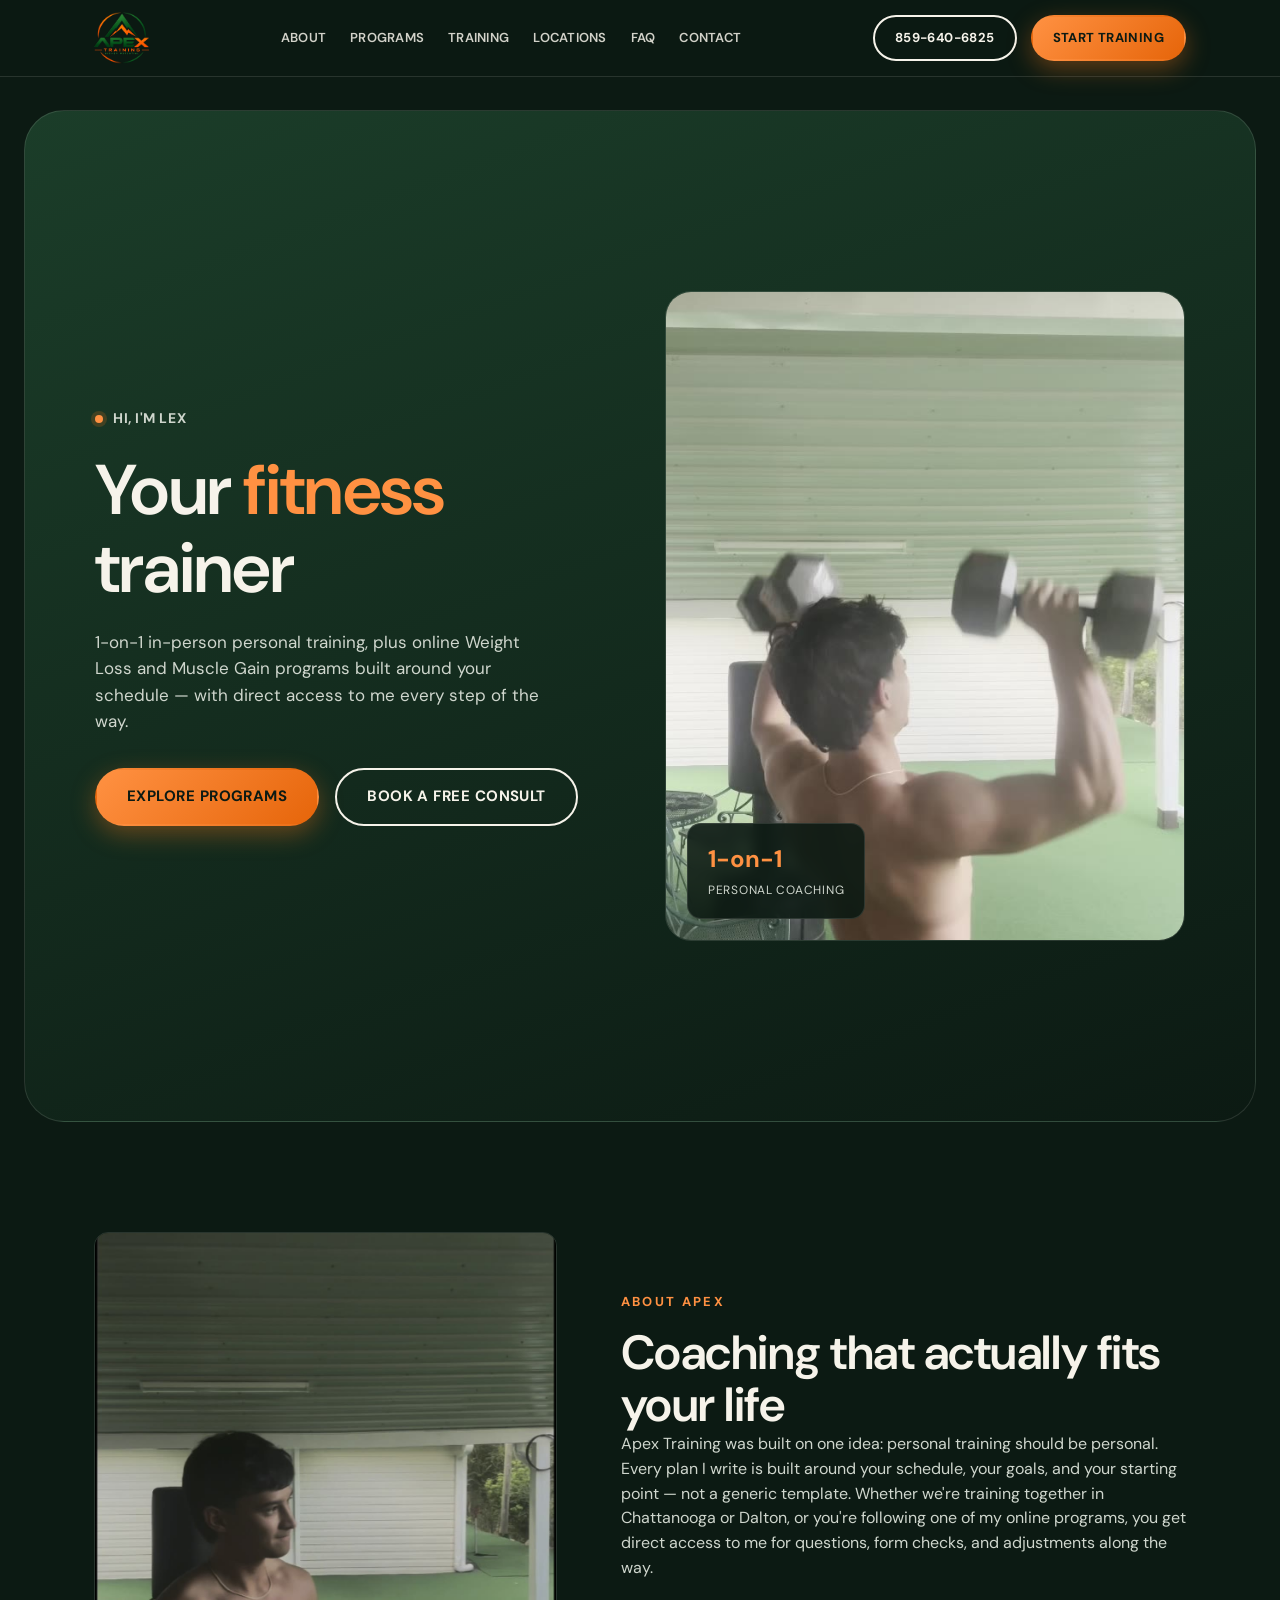
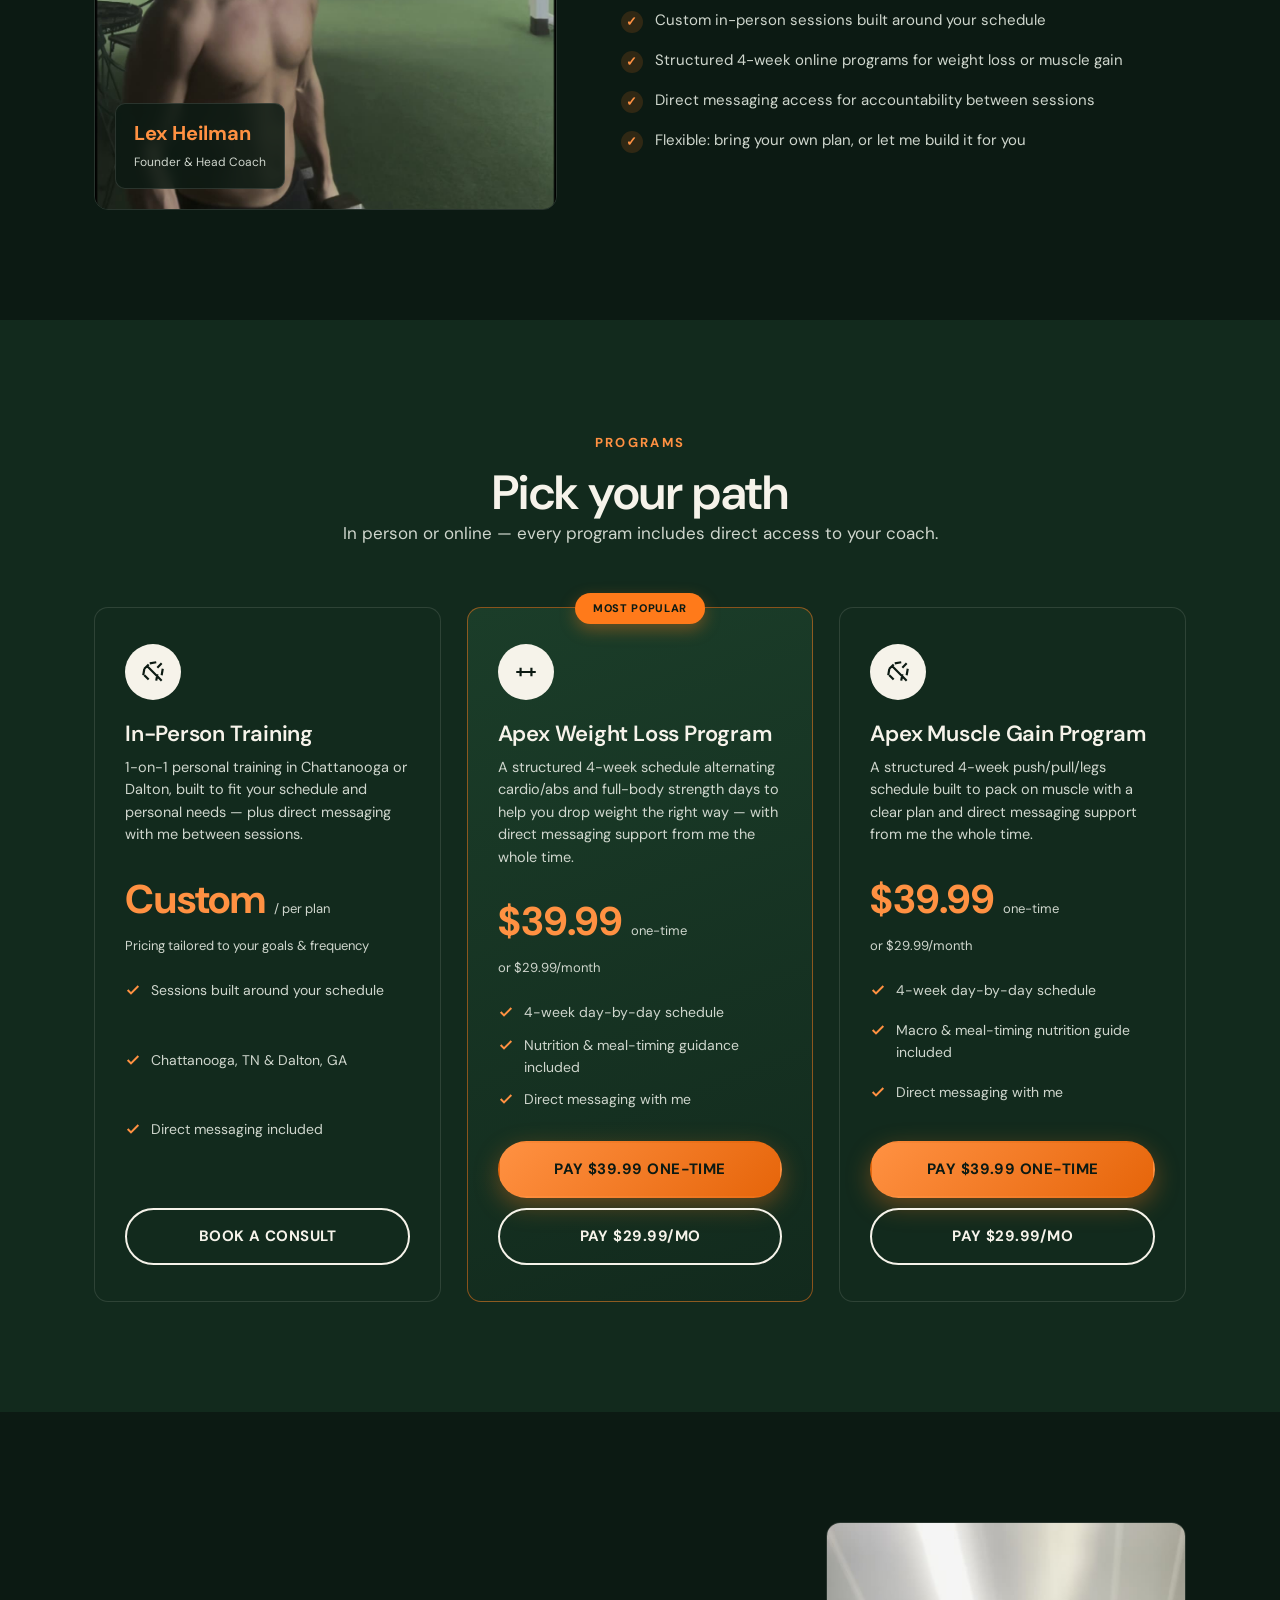
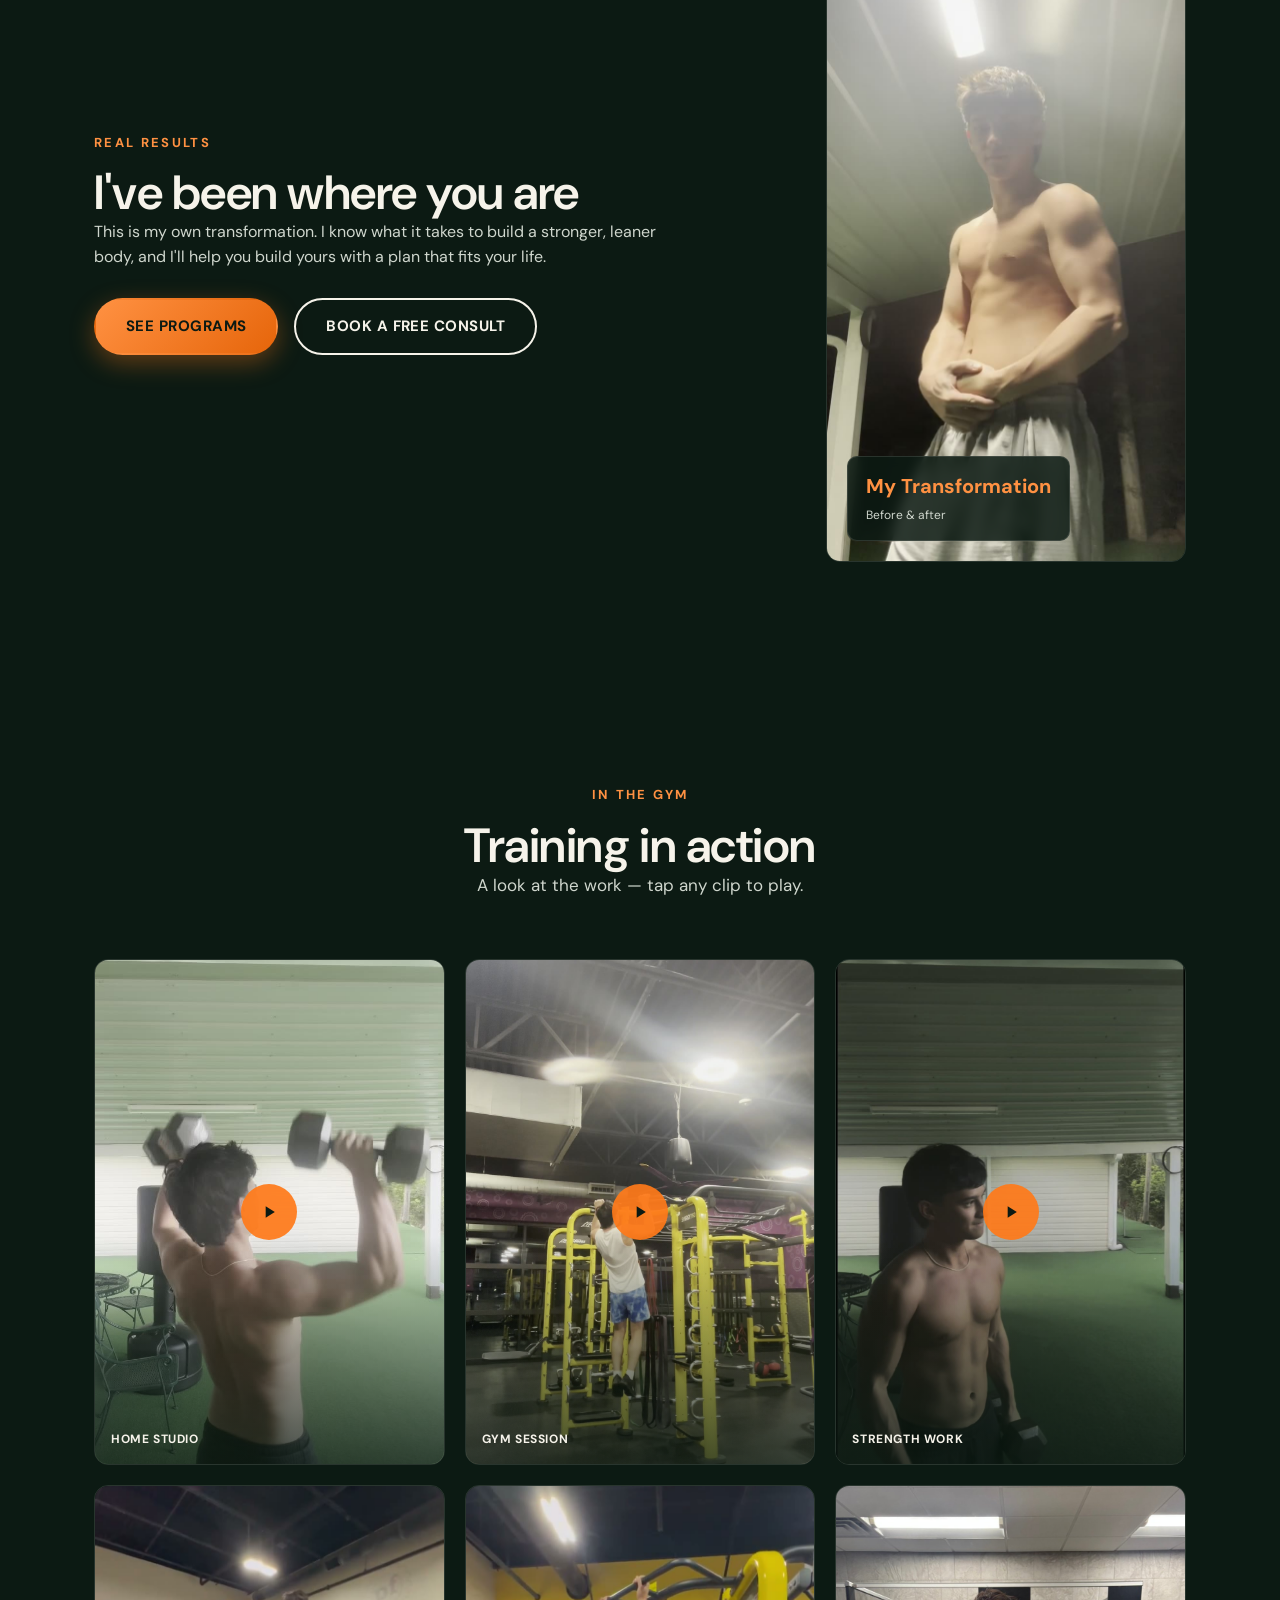
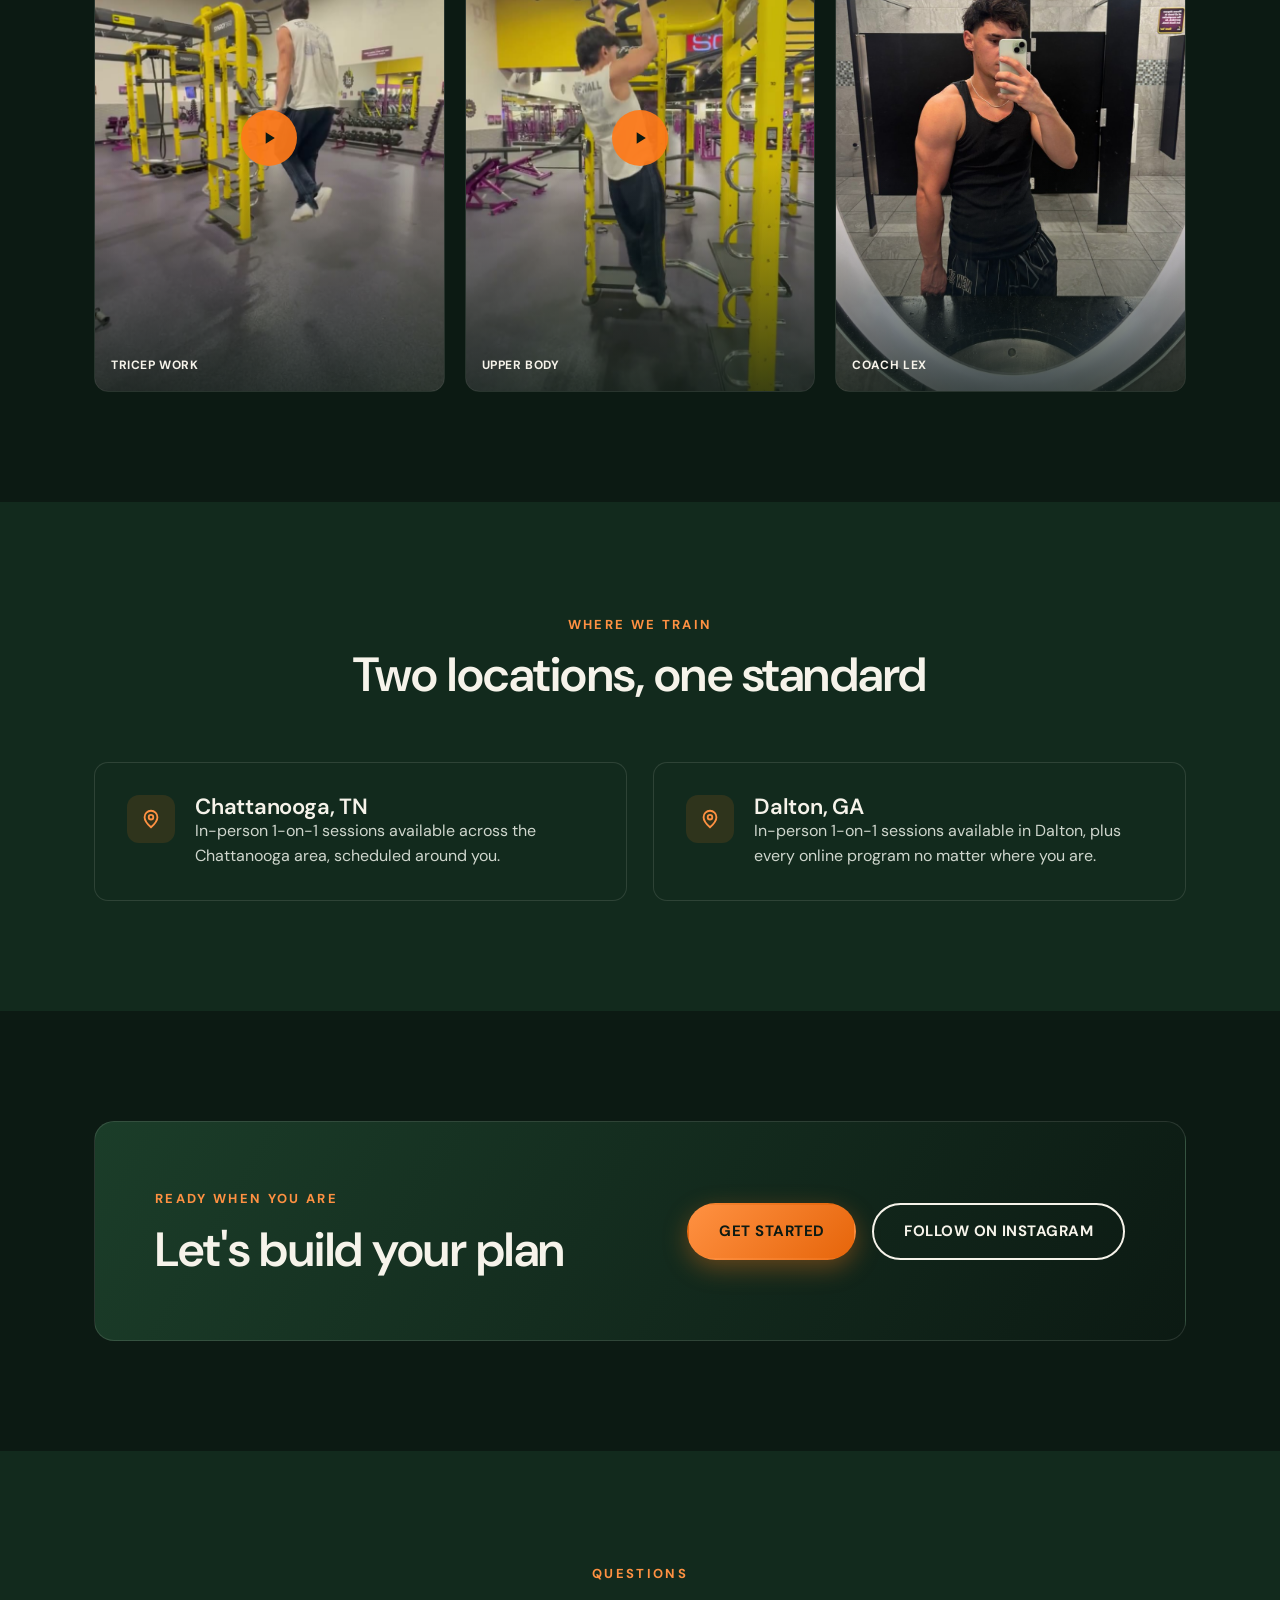
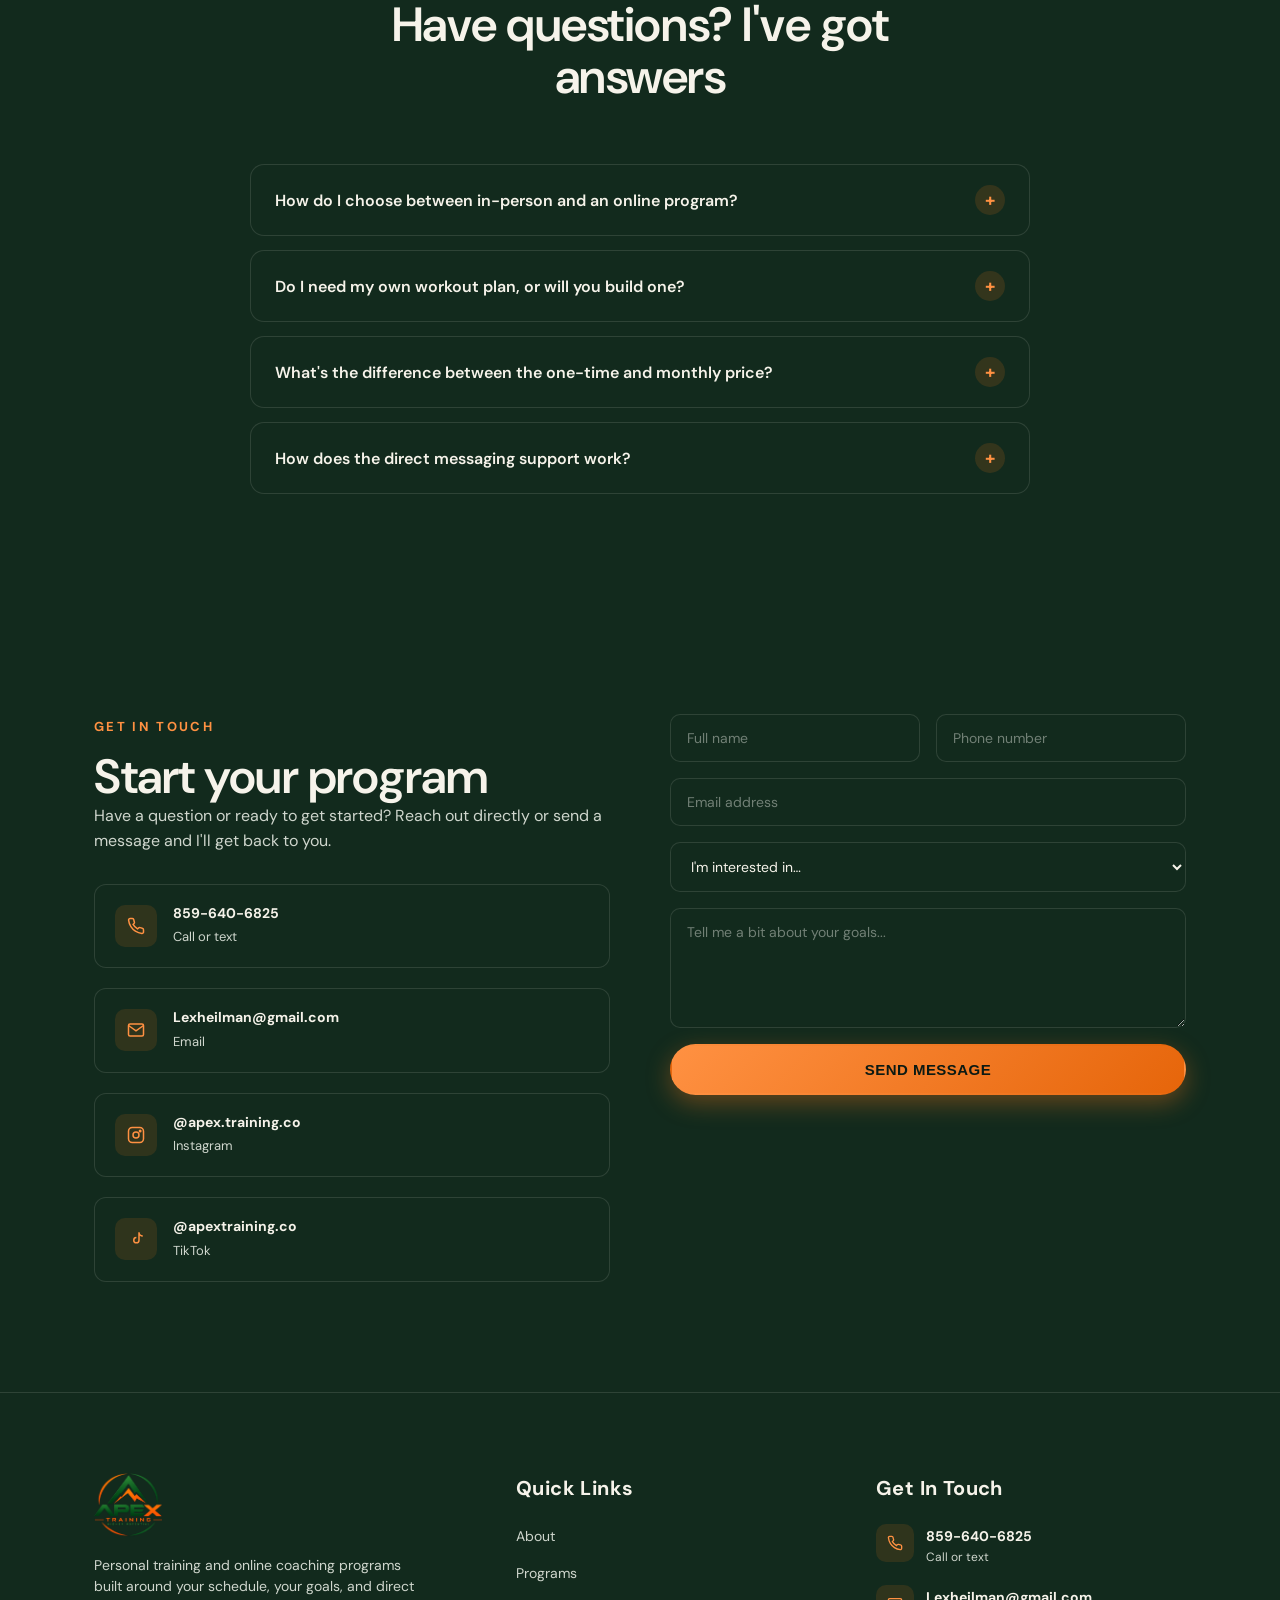
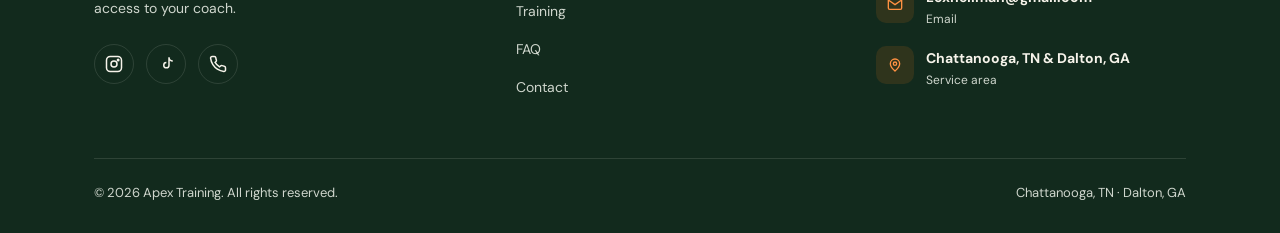
<file: index.html>
<!doctype html>
<html lang="en">
<head>
<meta charset="UTF-8" />
<meta name="viewport" content="width=device-width, initial-scale=1.0" />
<title>Apex Training | Personal Training in Chattanooga, TN &amp; Dalton, GA</title>
<meta name="description" content="1-on-1 in-person personal training plus online Weight Loss and Muscle Gain programs. Serving Chattanooga, TN and Dalton, GA. Real coaching, real structure, real results." />
<link rel="icon" href="favicon.ico" sizes="any" />
<link rel="icon" type="image/png" sizes="32x32" href="favicon-32.png" />
<link rel="icon" type="image/png" sizes="192x192" href="favicon-192.png" />
<link rel="apple-touch-icon" href="apple-touch-icon.png" />
<link rel="preconnect" href="https://fonts.googleapis.com">
<link rel="preconnect" href="https://fonts.gstatic.com" crossorigin>
<link href="https://fonts.googleapis.com/css2?family=DM+Sans:wght@400;500;600;700&display=swap" rel="stylesheet">
<link rel="stylesheet" href="https://api.fontshare.com/v2/css?f[]=general-sans@500,600,700&display=swap">
<link rel="stylesheet" href="css/styles.css" />
</head>
<body>

<header>
  <div class="container nav">
    <a href="#home" class="logo">
      <img src="assets/img/logo.png" alt="Apex Training" class="logo-img" />
    </a>
    <nav class="nav-links">
      <a href="#about">About</a>
      <a href="#services">Programs</a>
      <a href="#gallery">Training</a>
      <a href="#locations">Locations</a>
      <a href="#faq">FAQ</a>
      <a href="#contact">Contact</a>
    </nav>
    <div class="nav-cta">
      <a href="tel:8596406825" class="btn btn-outline">859-640-6825</a>
      <a href="#contact" class="btn btn-primary">Start Training</a>
    </div>
    <button class="burger" id="burger" aria-label="Menu">
      <span></span><span></span><span></span>
    </button>
  </div>
  <div class="mobile-nav" id="mobileNav">
    <a href="#about">About</a>
    <a href="#services">Programs</a>
    <a href="#gallery">Training</a>
    <a href="#locations">Locations</a>
    <a href="#faq">FAQ</a>
    <a href="#contact">Contact</a>
    <a href="tel:8596406825" class="btn btn-outline btn-block">Call 859-640-6825</a>
  </div>
</header>

<div class="hero-frame" id="home">
  <section class="hero">
    <div class="hero-grid">
      <div class="hero-copy reveal">
        <div class="hero-greet">
          <span class="hero-greet-dot"></span>
          Hi, I'm Lex
        </div>
        <h1>Your <span>fitness</span><br/>trainer</h1>
        <p class="lead">1-on-1 in-person personal training, plus online Weight Loss and Muscle Gain programs built around your schedule &mdash; with direct access to me every step of the way.</p>
        <div class="hero-actions">
          <a href="#services" class="btn btn-primary">Explore Programs</a>
          <a href="#contact" class="btn btn-outline">Book a Free Consult</a>
        </div>
      </div>
      <div class="hero-media-wrap reveal">
        <div class="hero-media">
          <video autoplay muted loop playsinline poster="assets/img/hero-poster.jpg">
            <source src="assets/video/clip1.mp4" type="video/mp4" />
          </video>
        </div>
        <div class="hero-badge">
          <strong>1-on-1</strong>
          <span>Personal Coaching</span>
        </div>
      </div>
    </div>
  </section>
</div>

<section id="about">
  <div class="container about-grid">
    <div class="about-media reveal">
      <video muted loop playsinline autoplay poster="assets/img/patio-poster.jpg">
        <source src="assets/video/clip3.mp4" type="video/mp4" />
      </video>
      <div class="about-badge">
        <strong>Lex Heilman</strong>
        <span>Founder &amp; Head Coach</span>
      </div>
    </div>
    <div class="reveal">
      <span class="eyebrow">About Apex</span>
      <h2>Coaching that actually fits your life</h2>
      <p>Apex Training was built on one idea: personal training should be personal. Every plan I write is built around your schedule, your goals, and your starting point &mdash; not a generic template. Whether we're training together in Chattanooga or Dalton, or you're following one of my online programs, you get direct access to me for questions, form checks, and adjustments along the way.</p>
      <ul class="about-list">
        <li><span class="dot">&#10003;</span> Custom in-person sessions built around your schedule</li>
        <li><span class="dot">&#10003;</span> Structured 4-week online programs for weight loss or muscle gain</li>
        <li><span class="dot">&#10003;</span> Direct messaging access for accountability between sessions</li>
        <li><span class="dot">&#10003;</span> Flexible: bring your own plan, or let me build it for you</li>
      </ul>
    </div>
  </div>
</section>

<section id="services" class="alt-bg">
  <div class="container">
    <div class="section-head center reveal">
      <span class="eyebrow">Programs</span>
      <h2>Pick your path</h2>
      <p>In person or online &mdash; every program includes direct access to your coach.</p>
    </div>
    <div class="service-grid">

      <div class="card reveal">
        <div class="card-icon">
          <svg width="26" height="26" viewBox="0 0 24 24" fill="none" stroke="currentColor" stroke-width="2"><path d="M6.5 6.5l11 11M4 9l4-4M20 4l-4 4M4 15l4 4M20 20l-4-4M9 4l6-1M4 9l-1 6M15 20l1-6M20 15l1-6"/></svg>
        </div>
        <h3>In-Person Training</h3>
        <p class="desc">1-on-1 personal training in Chattanooga or Dalton, built to fit your schedule and personal needs &mdash; plus direct messaging with me between sessions.</p>
        <div class="price-row"><span class="amount">Custom</span><span class="period">/ per plan</span></div>
        <div class="price-alt">Pricing tailored to your goals &amp; frequency</div>
        <ul class="card-features">
          <li><svg width="16" height="16" viewBox="0 0 24 24" fill="none" stroke="currentColor" stroke-width="3"><path d="M20 6L9 17l-5-5"/></svg> Sessions built around your schedule</li>
          <li><svg width="16" height="16" viewBox="0 0 24 24" fill="none" stroke="currentColor" stroke-width="3"><path d="M20 6L9 17l-5-5"/></svg> Chattanooga, TN &amp; Dalton, GA</li>
          <li><svg width="16" height="16" viewBox="0 0 24 24" fill="none" stroke="currentColor" stroke-width="3"><path d="M20 6L9 17l-5-5"/></svg> Direct messaging included</li>
        </ul>
        <a href="#contact" class="btn btn-outline btn-block">Book a Consult</a>
      </div>

      <div class="card featured reveal">
        <div class="card-icon">
          <svg width="26" height="26" viewBox="0 0 24 24" fill="none" stroke="currentColor" stroke-width="2"><path d="M3 12h4M17 12h4M7 8v8M17 8v8M7 12h10"/></svg>
        </div>
        <h3>Apex Weight Loss Program</h3>
        <p class="desc">A structured 4-week schedule alternating cardio/abs and full-body strength days to help you drop weight the right way &mdash; with direct messaging support from me the whole time.</p>
        <div class="price-row"><span class="amount">$39.99</span><span class="period">one-time</span></div>
        <div class="price-alt">or $29.99/month</div>
        <ul class="card-features">
          <li><svg width="16" height="16" viewBox="0 0 24 24" fill="none" stroke="currentColor" stroke-width="3"><path d="M20 6L9 17l-5-5"/></svg> 4-week day-by-day schedule</li>
          <li><svg width="16" height="16" viewBox="0 0 24 24" fill="none" stroke="currentColor" stroke-width="3"><path d="M20 6L9 17l-5-5"/></svg> Nutrition &amp; meal-timing guidance included</li>
          <li><svg width="16" height="16" viewBox="0 0 24 24" fill="none" stroke="currentColor" stroke-width="3"><path d="M20 6L9 17l-5-5"/></svg> Direct messaging with me</li>
        </ul>
        <div class="buy-row">
          <a href="https://buy.stripe.com/bJecMY9126sY8Un03W4F200" class="btn btn-primary btn-block" target="_blank" rel="noopener">Pay $39.99 One-Time</a>
          <a href="https://buy.stripe.com/9B600ca566sY6Mf6sk4F201" class="btn btn-outline btn-block" target="_blank" rel="noopener">Pay $29.99/mo</a>
        </div>
      </div>

      <div class="card reveal">
        <div class="card-icon">
          <svg width="26" height="26" viewBox="0 0 24 24" fill="none" stroke="currentColor" stroke-width="2"><path d="M6.5 6.5l11 11M4 9l4-4M20 4l-4 4M4 15l4 4M20 20l-4-4M9 4l6-1M4 9l-1 6M15 20l1-6M20 15l1-6"/></svg>
        </div>
        <h3>Apex Muscle Gain Program</h3>
        <p class="desc">A structured 4-week push/pull/legs schedule built to pack on muscle with a clear plan and direct messaging support from me the whole time.</p>
        <div class="price-row"><span class="amount">$39.99</span><span class="period">one-time</span></div>
        <div class="price-alt">or $29.99/month</div>
        <ul class="card-features">
          <li><svg width="16" height="16" viewBox="0 0 24 24" fill="none" stroke="currentColor" stroke-width="3"><path d="M20 6L9 17l-5-5"/></svg> 4-week day-by-day schedule</li>
          <li><svg width="16" height="16" viewBox="0 0 24 24" fill="none" stroke="currentColor" stroke-width="3"><path d="M20 6L9 17l-5-5"/></svg> Macro &amp; meal-timing nutrition guide included</li>
          <li><svg width="16" height="16" viewBox="0 0 24 24" fill="none" stroke="currentColor" stroke-width="3"><path d="M20 6L9 17l-5-5"/></svg> Direct messaging with me</li>
        </ul>
        <div class="buy-row">
          <a href="https://buy.stripe.com/14A5kw6SUdVq2vZ5og4F202" class="btn btn-primary btn-block" target="_blank" rel="noopener">Pay $39.99 One-Time</a>
          <a href="https://buy.stripe.com/4gMeV6a569FagmPbME4F203" class="btn btn-outline btn-block" target="_blank" rel="noopener">Pay $29.99/mo</a>
        </div>
      </div>

    </div>
  </div>
</section>

<section id="results">
  <div class="container results-grid">
    <div class="reveal">
      <span class="eyebrow">Real Results</span>
      <h2>I've been where you are</h2>
      <p>This is my own transformation. I know what it takes to build a stronger, leaner body, and I'll help you build yours with a plan that fits your life.</p>
      <div class="hero-actions" style="margin-top:28px;">
        <a href="#services" class="btn btn-primary">See Programs</a>
        <a href="#contact" class="btn btn-outline">Book a Free Consult</a>
      </div>
    </div>
    <div class="results-media reveal">
      <video muted loop playsinline autoplay poster="assets/img/transformation-poster.jpg">
        <source src="assets/video/transformation.mp4" type="video/mp4" />
      </video>
      <div class="about-badge">
        <strong>My Transformation</strong>
        <span>Before &amp; after</span>
      </div>
    </div>
  </div>
</section>

<section id="gallery">
  <div class="container">
    <div class="section-head center reveal">
      <span class="eyebrow">In The Gym</span>
      <h2>Training in action</h2>
      <p>A look at the work &mdash; tap any clip to play.</p>
    </div>
    <div class="gallery-grid">
      <div class="gallery-item reveal" data-video>
        <video muted loop playsinline poster="assets/img/hero-poster.jpg">
          <source src="assets/video/clip1.mp4" type="video/mp4" />
        </video>
        <span class="gallery-play">
          <svg width="20" height="20" viewBox="0 0 24 24" fill="currentColor"><path d="M8 5v14l11-7z"/></svg>
        </span>
        <span class="gallery-tag">Home Studio</span>
      </div>
      <div class="gallery-item reveal" data-video>
        <video muted loop playsinline poster="assets/img/gym-poster.jpg">
          <source src="assets/video/clip2.mp4" type="video/mp4" />
        </video>
        <span class="gallery-play">
          <svg width="20" height="20" viewBox="0 0 24 24" fill="currentColor"><path d="M8 5v14l11-7z"/></svg>
        </span>
        <span class="gallery-tag">Gym Session</span>
      </div>
      <div class="gallery-item reveal" data-video>
        <video muted loop playsinline poster="assets/img/patio-poster.jpg">
          <source src="assets/video/clip3.mp4" type="video/mp4" />
        </video>
        <span class="gallery-play">
          <svg width="20" height="20" viewBox="0 0 24 24" fill="currentColor"><path d="M8 5v14l11-7z"/></svg>
        </span>
        <span class="gallery-tag">Strength Work</span>
      </div>
      <div class="gallery-item reveal" data-video>
        <video muted loop playsinline poster="assets/img/pullup1-poster.jpg">
          <source src="assets/video/clip4.mp4" type="video/mp4" />
        </video>
        <span class="gallery-play">
          <svg width="20" height="20" viewBox="0 0 24 24" fill="currentColor"><path d="M8 5v14l11-7z"/></svg>
        </span>
        <span class="gallery-tag">Tricep Work</span>
      </div>
      <div class="gallery-item reveal" data-video>
        <video muted loop playsinline poster="assets/img/pullup2-poster.jpg">
          <source src="assets/video/clip5.mp4" type="video/mp4" />
        </video>
        <span class="gallery-play">
          <svg width="20" height="20" viewBox="0 0 24 24" fill="currentColor"><path d="M8 5v14l11-7z"/></svg>
        </span>
        <span class="gallery-tag">Upper Body</span>
      </div>
      <div class="gallery-item reveal">
        <img src="assets/img/trainer-physique.jpg" alt="Lex Heilman, Apex Training coach" loading="lazy" />
        <span class="gallery-tag">Coach Lex</span>
      </div>
    </div>
  </div>
</section>

<section id="locations" class="alt-bg">
  <div class="container">
    <div class="section-head center reveal">
      <span class="eyebrow">Where We Train</span>
      <h2>Two locations, one standard</h2>
    </div>
    <div class="loc-grid">
      <div class="loc-card reveal">
        <div class="loc-icon">
          <svg width="22" height="22" viewBox="0 0 24 24" fill="none" stroke="currentColor" stroke-width="2"><path d="M12 21s-7-6.2-7-11a7 7 0 0 1 14 0c0 4.8-7 11-7 11z"/><circle cx="12" cy="10" r="2.5"/></svg>
        </div>
        <div>
          <h3>Chattanooga, TN</h3>
          <p>In-person 1-on-1 sessions available across the Chattanooga area, scheduled around you.</p>
        </div>
      </div>
      <div class="loc-card reveal">
        <div class="loc-icon">
          <svg width="22" height="22" viewBox="0 0 24 24" fill="none" stroke="currentColor" stroke-width="2"><path d="M12 21s-7-6.2-7-11a7 7 0 0 1 14 0c0 4.8-7 11-7 11z"/><circle cx="12" cy="10" r="2.5"/></svg>
        </div>
        <div>
          <h3>Dalton, GA</h3>
          <p>In-person 1-on-1 sessions available in Dalton, plus every online program no matter where you are.</p>
        </div>
      </div>
    </div>
  </div>
</section>

<section id="cta">
  <div class="container">
    <div class="cta-band reveal">
      <div>
        <span class="eyebrow">Ready When You Are</span>
        <h2>Let's build your plan</h2>
      </div>
      <div class="hero-actions" style="margin-bottom:0;">
        <a href="#contact" class="btn btn-primary">Get Started</a>
        <a href="https://instagram.com/apex.training.co" target="_blank" rel="noopener" class="btn btn-outline">Follow on Instagram</a>
      </div>
    </div>
  </div>
</section>

<section id="faq" class="alt-bg">
  <div class="container">
    <div class="section-head center reveal">
      <span class="eyebrow">Questions</span>
      <h2>Have questions? I've got answers</h2>
    </div>
    <div class="faq-list">
      <div class="faq-item reveal">
        <button class="faq-q">
          <span>How do I choose between in-person and an online program?</span>
          <span class="faq-icon">+</span>
        </button>
        <div class="faq-a"><p>If you're in Chattanooga or Dalton and want hands-on coaching, in-person training is the move. If you want a structured plan you can follow anywhere, one of the online programs works just as well &mdash; both come with direct access to me.</p></div>
      </div>
      <div class="faq-item reveal">
        <button class="faq-q">
          <span>Do I need my own workout plan, or will you build one?</span>
          <span class="faq-icon">+</span>
        </button>
        <div class="faq-a"><p>Either works. Bring your own plan and I'll help you stick to it, or I'll build the full 4-week structure for you from scratch.</p></div>
      </div>
      <div class="faq-item reveal">
        <button class="faq-q">
          <span>What's the difference between the one-time and monthly price?</span>
          <span class="faq-icon">+</span>
        </button>
        <div class="faq-a"><p>The one-time $39.99 covers a single 4-week cycle. The $29.99/month option keeps you enrolled continuously with direct messaging support the whole time.</p></div>
      </div>
      <div class="faq-item reveal">
        <button class="faq-q">
          <span>How does the direct messaging support work?</span>
          <span class="faq-icon">+</span>
        </button>
        <div class="faq-a"><p>Once you're signed up, you message me directly with questions, form checks, or schedule adjustments &mdash; no waiting for a weekly call.</p></div>
      </div>
    </div>
  </div>
</section>

<section id="contact" class="alt-bg">
  <div class="container contact-grid">
    <div class="reveal">
      <span class="eyebrow">Get In Touch</span>
      <h2>Start your program</h2>
      <p>Have a question or ready to get started? Reach out directly or send a message and I'll get back to you.</p>
      <div class="contact-list">
        <a class="contact-row" href="tel:8596406825">
          <span class="c-icon"><svg width="18" height="18" viewBox="0 0 24 24" fill="none" stroke="currentColor" stroke-width="2"><path d="M22 16.92v3a2 2 0 0 1-2.18 2 19.79 19.79 0 0 1-8.63-3.07 19.5 19.5 0 0 1-6-6 19.79 19.79 0 0 1-3.07-8.67A2 2 0 0 1 4.11 2h3a2 2 0 0 1 2 1.72c.127.96.361 1.903.7 2.81a2 2 0 0 1-.45 2.11L8.09 9.91a16 16 0 0 0 6 6l1.27-1.27a2 2 0 0 1 2.11-.45c.907.339 1.85.573 2.81.7A2 2 0 0 1 22 16.92z"/></svg></span>
          <div><strong>859-640-6825</strong><span>Call or text</span></div>
        </a>
        <a class="contact-row" href="mailto:Lexheilman@gmail.com">
          <span class="c-icon"><svg width="18" height="18" viewBox="0 0 24 24" fill="none" stroke="currentColor" stroke-width="2"><path d="M4 4h16v16H4z" opacity="0"/><path d="M22 6l-10 7L2 6"/><rect x="2" y="4" width="20" height="16" rx="2"/></svg></span>
          <div><strong>Lexheilman@gmail.com</strong><span>Email</span></div>
        </a>
        <a class="contact-row" href="https://instagram.com/apex.training.co" target="_blank" rel="noopener">
          <span class="c-icon"><svg width="18" height="18" viewBox="0 0 24 24" fill="none" stroke="currentColor" stroke-width="2"><rect x="2" y="2" width="20" height="20" rx="5"/><circle cx="12" cy="12" r="4"/><circle cx="17.5" cy="6.5" r="1"/></svg></span>
          <div><strong>@apex.training.co</strong><span>Instagram</span></div>
        </a>
        <a class="contact-row" href="https://tiktok.com/@apextraining.co" target="_blank" rel="noopener">
          <span class="c-icon"><svg width="18" height="18" viewBox="0 0 24 24" fill="none" stroke="currentColor" stroke-width="2"><path d="M16 3v10.5a3.5 3.5 0 1 1-3.5-3.5M16 3a5 5 0 0 0 5 5"/></svg></span>
          <div><strong>@apextraining.co</strong><span>TikTok</span></div>
        </a>
      </div>
    </div>
    <div class="reveal">
      <form class="contact-form" id="contactForm">
        <input type="hidden" name="access_key" value="f17d32c4-14e5-41b4-9cdb-bd2d566f4232" />
        <input type="hidden" name="subject" value="New Apex Training website inquiry" />
        <input type="hidden" name="from_name" value="Apex Training Website" />
        <input type="checkbox" name="botcheck" tabindex="-1" autocomplete="off" style="display:none" />
        <div class="form-row">
          <input type="text" name="name" placeholder="Full name" required />
          <input type="tel" name="phone" placeholder="Phone number" required />
        </div>
        <input type="email" name="email" placeholder="Email address" required />
        <select name="program" required>
          <option value="">I'm interested in…</option>
          <option value="in-person">In-Person Training</option>
          <option value="weight-loss">Apex Weight Loss Program</option>
          <option value="muscle-gain">Apex Muscle Gain Program</option>
          <option value="not-sure">Not sure yet</option>
        </select>
        <textarea name="message" placeholder="Tell me a bit about your goals..."></textarea>
        <button type="submit" class="btn btn-primary btn-block">Send Message</button>
        <p class="form-status" id="formStatus" role="status" aria-live="polite"></p>
      </form>
    </div>
  </div>
</section>

<footer>
  <div class="container">
    <div class="footer-grid">
      <div>
        <a href="#home" class="logo">
          <img src="assets/img/logo.png" alt="Apex Training" class="logo-img" />
        </a>
        <p class="footer-blurb">Personal training and online coaching programs built around your schedule, your goals, and direct access to your coach.</p>
        <div class="footer-social">
          <a href="https://instagram.com/apex.training.co" target="_blank" rel="noopener" aria-label="Instagram">
            <svg width="18" height="18" viewBox="0 0 24 24" fill="none" stroke="currentColor" stroke-width="2"><rect x="2" y="2" width="20" height="20" rx="5"/><circle cx="12" cy="12" r="4"/><circle cx="17.5" cy="6.5" r="1"/></svg>
          </a>
          <a href="https://tiktok.com/@apextraining.co" target="_blank" rel="noopener" aria-label="TikTok">
            <svg width="18" height="18" viewBox="0 0 24 24" fill="none" stroke="currentColor" stroke-width="2"><path d="M16 3v10.5a3.5 3.5 0 1 1-3.5-3.5M16 3a5 5 0 0 0 5 5"/></svg>
          </a>
          <a href="tel:8596406825" aria-label="Call">
            <svg width="18" height="18" viewBox="0 0 24 24" fill="none" stroke="currentColor" stroke-width="2"><path d="M22 16.92v3a2 2 0 0 1-2.18 2 19.79 19.79 0 0 1-8.63-3.07 19.5 19.5 0 0 1-6-6 19.79 19.79 0 0 1-3.07-8.67A2 2 0 0 1 4.11 2h3a2 2 0 0 1 2 1.72c.127.96.361 1.903.7 2.81a2 2 0 0 1-.45 2.11L8.09 9.91a16 16 0 0 0 6 6l1.27-1.27a2 2 0 0 1 2.11-.45c.907.339 1.85.573 2.81.7A2 2 0 0 1 22 16.92z"/></svg>
          </a>
        </div>
      </div>
      <div>
        <div class="footer-heading">Quick Links</div>
        <ul class="footer-links">
          <li><a href="#about">About</a></li>
          <li><a href="#services">Programs</a></li>
          <li><a href="#gallery">Training</a></li>
          <li><a href="#faq">FAQ</a></li>
          <li><a href="#contact">Contact</a></li>
        </ul>
      </div>
      <div>
        <div class="footer-heading">Get In Touch</div>
        <div class="footer-contact-item">
          <span class="c-icon"><svg width="16" height="16" viewBox="0 0 24 24" fill="none" stroke="currentColor" stroke-width="2"><path d="M22 16.92v3a2 2 0 0 1-2.18 2 19.79 19.79 0 0 1-8.63-3.07 19.5 19.5 0 0 1-6-6 19.79 19.79 0 0 1-3.07-8.67A2 2 0 0 1 4.11 2h3a2 2 0 0 1 2 1.72c.127.96.361 1.903.7 2.81a2 2 0 0 1-.45 2.11L8.09 9.91a16 16 0 0 0 6 6l1.27-1.27a2 2 0 0 1 2.11-.45c.907.339 1.85.573 2.81.7A2 2 0 0 1 22 16.92z"/></svg></span>
          <div><strong><a href="tel:8596406825">859-640-6825</a></strong><span>Call or text</span></div>
        </div>
        <div class="footer-contact-item">
          <span class="c-icon"><svg width="16" height="16" viewBox="0 0 24 24" fill="none" stroke="currentColor" stroke-width="2"><path d="M22 6l-10 7L2 6"/><rect x="2" y="4" width="20" height="16" rx="2"/></svg></span>
          <div><strong><a href="mailto:Lexheilman@gmail.com">Lexheilman@gmail.com</a></strong><span>Email</span></div>
        </div>
        <div class="footer-contact-item">
          <span class="c-icon"><svg width="16" height="16" viewBox="0 0 24 24" fill="none" stroke="currentColor" stroke-width="2"><path d="M12 21s-7-6.2-7-11a7 7 0 0 1 14 0c0 4.8-7 11-7 11z"/><circle cx="12" cy="10" r="2.5"/></svg></span>
          <div><strong>Chattanooga, TN &amp; Dalton, GA</strong><span>Service area</span></div>
        </div>
      </div>
    </div>
    <div class="footer-bottom">
      <span>&copy; <span id="year"></span> Apex Training. All rights reserved.</span>
      <span>Chattanooga, TN &middot; Dalton, GA</span>
    </div>
  </div>
</footer>

<script src="js/main.js"></script>
</body>
</html>
</file>
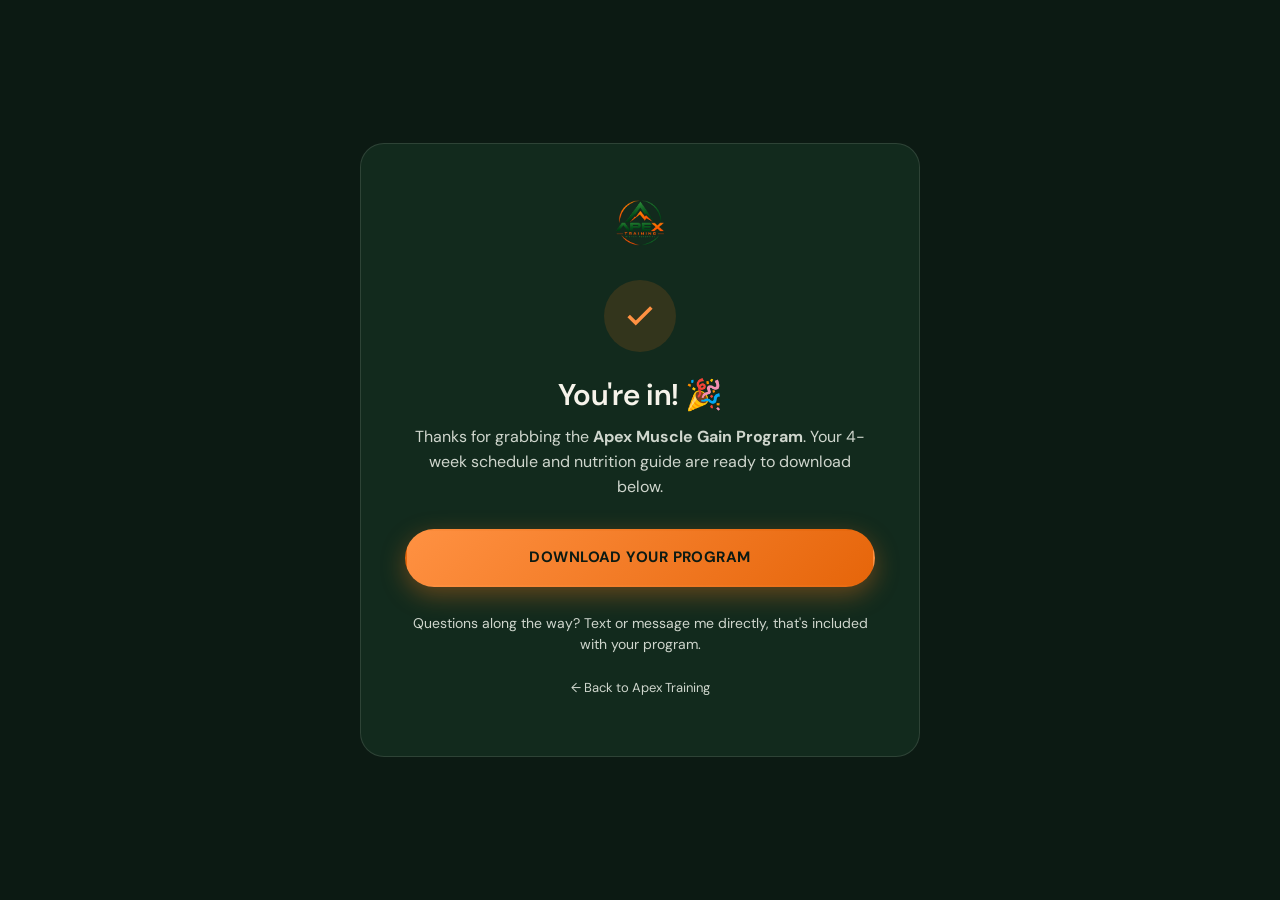
<file: thank-you-muscle-gain.html>
<!doctype html>
<html lang="en">
<head>
<meta charset="UTF-8" />
<meta name="viewport" content="width=device-width, initial-scale=1.0" />
<title>Thank You | Apex Muscle Gain Program</title>
<meta name="robots" content="noindex" />
<link rel="icon" href="favicon.ico" sizes="any" />
<link rel="icon" type="image/png" sizes="32x32" href="favicon-32.png" />
<link rel="icon" type="image/png" sizes="192x192" href="favicon-192.png" />
<link rel="apple-touch-icon" href="apple-touch-icon.png" />
<link rel="preconnect" href="https://fonts.googleapis.com">
<link rel="preconnect" href="https://fonts.gstatic.com" crossorigin>
<link href="https://fonts.googleapis.com/css2?family=DM+Sans:wght@400;500;600;700&display=swap" rel="stylesheet">
<link rel="stylesheet" href="https://api.fontshare.com/v2/css?f[]=general-sans@500,600,700&display=swap">
<link rel="stylesheet" href="css/styles.css" />
<style>
  .ty-wrap { min-height: 100vh; display: flex; align-items: center; justify-content: center; padding: 40px 24px; }
  .ty-card { max-width: 560px; width: 100%; background: var(--green-900); border: 1px solid var(--line); border-radius: 24px; padding: 56px 44px; text-align: center; }
  .ty-check { width: 72px; height: 72px; border-radius: 50%; background: rgba(255,122,26,0.14); color: var(--orange-400); display: flex; align-items: center; justify-content: center; margin: 0 auto 26px; }
  .ty-card h1 { font-size: 30px; margin-bottom: 14px; }
  .ty-card p { margin-bottom: 30px; }
  .ty-logo { height: 46px; margin: 0 auto 34px; display: block; }
  .ty-back { display: inline-block; margin-top: 22px; font-size: 13px; color: var(--cream-dim); }
  .ty-back:hover { color: var(--orange-400); }
</style>
</head>
<body>

<div class="ty-wrap">
  <div class="ty-card">
    <a href="index.html"><img src="assets/img/logo.png" alt="Apex Training" class="ty-logo" /></a>
    <div class="ty-check">
      <svg width="34" height="34" viewBox="0 0 24 24" fill="none" stroke="currentColor" stroke-width="2.5"><path d="M20 6L9 17l-5-5"/></svg>
    </div>
    <h1>You're in! 🎉</h1>
    <p>Thanks for grabbing the <strong>Apex Muscle Gain Program</strong>. Your 4-week schedule and nutrition guide are ready to download below.</p>
    <a href="assets/programs/apex-muscle-gain-program.pdf" download class="btn btn-primary btn-block">Download Your Program</a>
    <p style="margin-top:26px; margin-bottom:0; font-size:14px;">Questions along the way? Text or message me directly, that's included with your program.</p>
    <a href="index.html" class="ty-back">&larr; Back to Apex Training</a>
  </div>
</div>

</body>
</html>
</file>
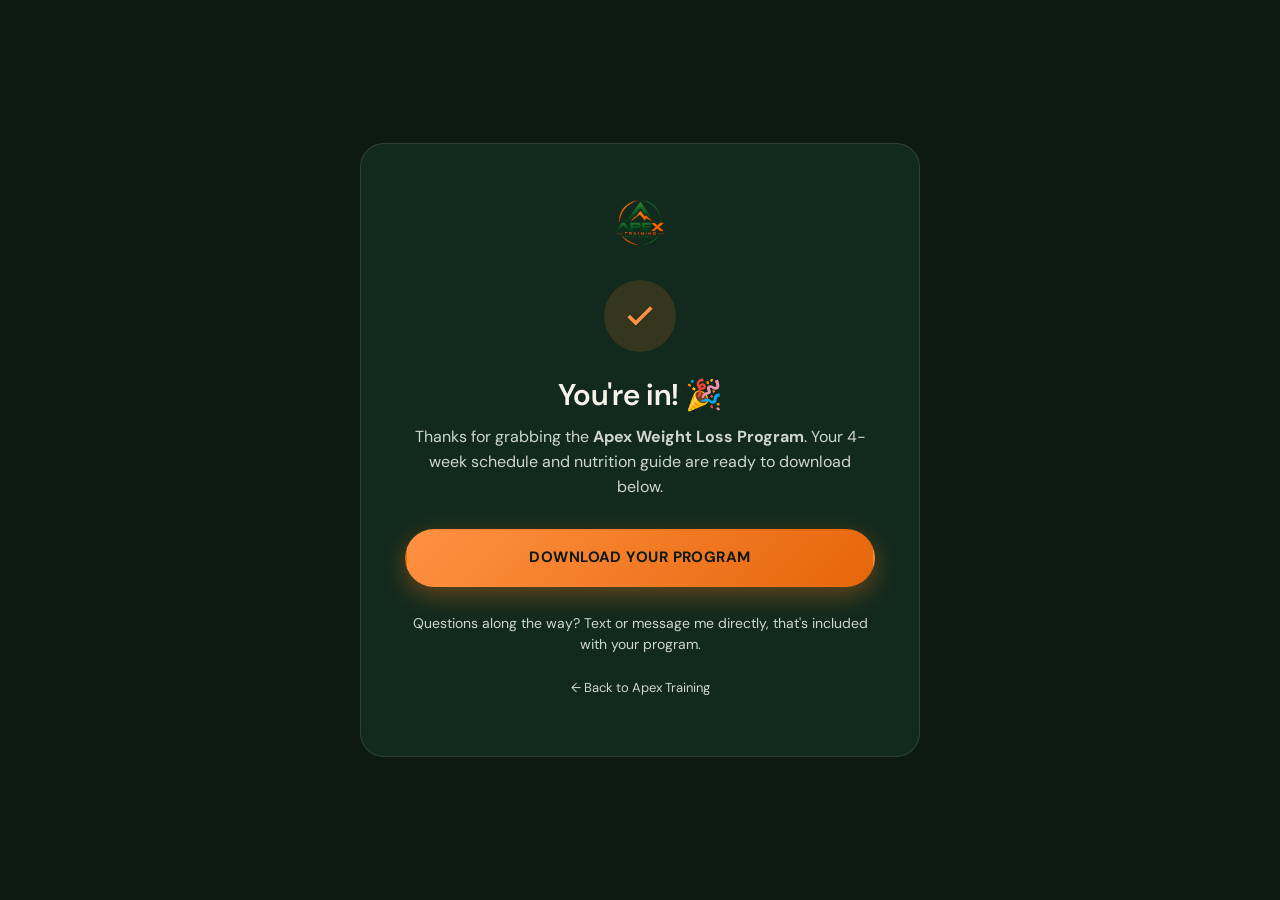
<file: thank-you-weight-loss.html>
<!doctype html>
<html lang="en">
<head>
<meta charset="UTF-8" />
<meta name="viewport" content="width=device-width, initial-scale=1.0" />
<title>Thank You | Apex Weight Loss Program</title>
<meta name="robots" content="noindex" />
<link rel="icon" href="favicon.ico" sizes="any" />
<link rel="icon" type="image/png" sizes="32x32" href="favicon-32.png" />
<link rel="icon" type="image/png" sizes="192x192" href="favicon-192.png" />
<link rel="apple-touch-icon" href="apple-touch-icon.png" />
<link rel="preconnect" href="https://fonts.googleapis.com">
<link rel="preconnect" href="https://fonts.gstatic.com" crossorigin>
<link href="https://fonts.googleapis.com/css2?family=DM+Sans:wght@400;500;600;700&display=swap" rel="stylesheet">
<link rel="stylesheet" href="https://api.fontshare.com/v2/css?f[]=general-sans@500,600,700&display=swap">
<link rel="stylesheet" href="css/styles.css" />
<style>
  .ty-wrap { min-height: 100vh; display: flex; align-items: center; justify-content: center; padding: 40px 24px; }
  .ty-card { max-width: 560px; width: 100%; background: var(--green-900); border: 1px solid var(--line); border-radius: 24px; padding: 56px 44px; text-align: center; }
  .ty-check { width: 72px; height: 72px; border-radius: 50%; background: rgba(255,122,26,0.14); color: var(--orange-400); display: flex; align-items: center; justify-content: center; margin: 0 auto 26px; }
  .ty-card h1 { font-size: 30px; margin-bottom: 14px; }
  .ty-card p { margin-bottom: 30px; }
  .ty-logo { height: 46px; margin: 0 auto 34px; display: block; }
  .ty-back { display: inline-block; margin-top: 22px; font-size: 13px; color: var(--cream-dim); }
  .ty-back:hover { color: var(--orange-400); }
</style>
</head>
<body>

<div class="ty-wrap">
  <div class="ty-card">
    <a href="index.html"><img src="assets/img/logo.png" alt="Apex Training" class="ty-logo" /></a>
    <div class="ty-check">
      <svg width="34" height="34" viewBox="0 0 24 24" fill="none" stroke="currentColor" stroke-width="2.5"><path d="M20 6L9 17l-5-5"/></svg>
    </div>
    <h1>You're in! 🎉</h1>
    <p>Thanks for grabbing the <strong>Apex Weight Loss Program</strong>. Your 4-week schedule and nutrition guide are ready to download below.</p>
    <a href="assets/programs/apex-weight-loss-program.pdf" download class="btn btn-primary btn-block">Download Your Program</a>
    <p style="margin-top:26px; margin-bottom:0; font-size:14px;">Questions along the way? Text or message me directly, that's included with your program.</p>
    <a href="index.html" class="ty-back">&larr; Back to Apex Training</a>
  </div>
</div>

</body>
</html>
</file>
<file: css/styles.css>
/* ===== Apex Training — Design Tokens ===== */
:root {
  --green-950: #0c1a13;
  --green-900: #122a1d;
  --green-800: #1b3d29;
  --green-700: #26543a;
  --orange-500: #ff7a1a;
  --orange-400: #ff9142;
  --orange-600: #e6650a;
  --cream: #f6f3ea;
  --cream-dim: #cfd6cd;
  --line: rgba(246, 243, 234, 0.12);

  --font-head: "General Sans", "DM Sans", -apple-system, sans-serif;
  --font-body: "DM Sans", -apple-system, BlinkMacSystemFont, "Segoe UI", sans-serif;

  --radius: 14px;
  --container: 1140px;
}

@media (prefers-color-scheme: light) {
  :root { --scheme-note: light; }
}

* { box-sizing: border-box; margin: 0; padding: 0; }

html { scroll-behavior: smooth; }

body {
  background: var(--green-950);
  color: var(--cream);
  font-family: var(--font-body);
  line-height: 1.55;
  -webkit-font-smoothing: antialiased;
  overflow-x: hidden;
}

img, video { max-width: 100%; display: block; }

a { color: inherit; text-decoration: none; }

.container {
  width: 100%;
  max-width: var(--container);
  margin: 0 auto;
  padding: 0 24px;
}

.eyebrow {
  display: inline-block;
  font-size: 13px;
  letter-spacing: 0.18em;
  text-transform: uppercase;
  color: var(--orange-400);
  font-weight: 700;
  margin-bottom: 14px;
}

h1, h2, h3 {
  font-family: var(--font-head);
  font-weight: 600;
  letter-spacing: -0.01em;
  line-height: 1.1;
}

h2 { font-size: clamp(32px, 5vw, 48px); }
h3 { font-size: 22px; font-weight: 600; }

p { color: var(--cream-dim); }

.btn {
  display: inline-flex;
  align-items: center;
  gap: 8px;
  padding: 15px 30px;
  border-radius: 999px;
  font-weight: 700;
  font-size: 15px;
  letter-spacing: 0.03em;
  text-transform: uppercase;
  cursor: pointer;
  border: 2px solid transparent;
  transition: transform 0.2s ease, box-shadow 0.2s ease, background 0.2s ease;
}

.btn-primary {
  background: linear-gradient(135deg, var(--orange-400), var(--orange-600));
  color: var(--green-950);
  box-shadow: 0 8px 24px rgba(255, 122, 26, 0.35);
}

.btn-primary:hover { transform: translateY(-2px); box-shadow: 0 12px 30px rgba(255, 122, 26, 0.45); }

.btn-outline {
  border-color: var(--cream);
  color: var(--cream);
}

.btn-outline:hover { background: var(--cream); color: var(--green-950); }

.btn-block { width: 100%; justify-content: center; }

/* ===== Header ===== */
header {
  position: fixed;
  top: 0; left: 0; right: 0;
  z-index: 100;
  background: rgba(12, 26, 19, 0.85);
  backdrop-filter: blur(10px);
  border-bottom: 1px solid var(--line);
}

.nav {
  display: flex;
  align-items: center;
  justify-content: space-between;
  height: 76px;
}

.logo {
  display: flex;
  align-items: center;
  gap: 10px;
}

.logo-img {
  height: 52px;
  width: auto;
  display: block;
}

footer .logo-img { height: 64px; }

.nav-links {
  display: flex;
  gap: 24px;
  font-size: 13px;
  font-weight: 600;
  letter-spacing: 0.02em;
  text-transform: uppercase;
  white-space: nowrap;
}

.nav-links a { opacity: 0.85; transition: opacity 0.15s ease, color 0.15s ease; }
.nav-links a:hover { opacity: 1; color: var(--orange-400); }

.nav-cta { display: flex; align-items: center; gap: 14px; flex-shrink: 0; }
.nav-cta .btn { padding: 11px 20px; font-size: 13px; white-space: nowrap; }
.nav-cta .btn-outline { display: none; }

@media (min-width: 1240px) {
  .nav-cta .btn-outline { display: inline-flex; }
}

.burger {
  display: none;
  flex-direction: column;
  gap: 5px;
  background: none;
  border: none;
  cursor: pointer;
  padding: 8px;
}
.burger span { width: 24px; height: 2px; background: var(--cream); border-radius: 2px; }

/* ===== Hero ===== */
.hero-frame {
  padding: 110px 24px 0;
}

.hero {
  position: relative;
  max-width: 1360px;
  margin: 0 auto;
  border-radius: 40px;
  background: linear-gradient(160deg, var(--green-800), var(--green-950));
  border: 1px solid var(--line);
}

.hero-grid {
  display: grid;
  grid-template-columns: 1fr 1fr;
  align-items: center;
  gap: 50px;
  padding: 70px;
}

.hero-greet {
  display: inline-flex;
  align-items: center;
  gap: 10px;
  font-size: 14px;
  font-weight: 700;
  letter-spacing: 0.04em;
  text-transform: uppercase;
  color: var(--cream-dim);
  margin-bottom: 22px;
}

.hero-greet-dot {
  width: 8px; height: 8px;
  border-radius: 50%;
  background: var(--orange-400);
  box-shadow: 0 0 0 4px rgba(255,122,26,0.18);
}

.hero h1 {
  font-size: clamp(46px, 5.5vw, 76px);
  margin-bottom: 22px;
}

.hero h1 span { color: var(--orange-400); }

.hero p.lead {
  font-size: 17px;
  max-width: 460px;
  margin-bottom: 34px;
}

.hero-actions { display: flex; flex-wrap: wrap; gap: 16px; }

.hero-media-wrap {
  position: relative;
}

.hero-media {
  position: relative;
  border-radius: 26px;
  overflow: hidden;
  aspect-ratio: 4 / 5;
  border: 1px solid var(--line);
}

.hero-media video, .hero-media img {
  width: 100%; height: 100%;
  object-fit: cover;
  object-position: 60% 20%;
}

.hero-badge {
  position: absolute;
  left: 22px; bottom: 22px;
  background: rgba(12,26,19,0.88);
  backdrop-filter: blur(6px);
  border: 1px solid var(--line);
  border-radius: 14px;
  padding: 16px 20px;
}

.hero-badge strong { display: block; font-family: var(--font-head); font-weight: 700; font-size: 24px; color: var(--orange-400); }
.hero-badge span { font-size: 12px; letter-spacing: 0.06em; text-transform: uppercase; color: var(--cream-dim); }

/* ===== Section shells ===== */
section { padding: 110px 0; position: relative; }
.section-head { max-width: 640px; margin-bottom: 60px; }
.section-head.center { margin-left: auto; margin-right: auto; text-align: center; }
.section-head p { font-size: 17px; }

.alt-bg { background: var(--green-900); }

/* ===== About ===== */
.about-grid {
  display: grid;
  grid-template-columns: 0.9fr 1.1fr;
  gap: 64px;
  align-items: center;
}

.about-media {
  position: relative;
  border-radius: var(--radius);
  overflow: hidden;
  aspect-ratio: 4 / 5;
  border: 1px solid var(--line);
}

.about-media video, .about-media img { width: 100%; height: 100%; object-fit: cover; }

.about-badge {
  position: absolute;
  bottom: 20px; left: 20px;
  background: rgba(12,26,19,0.85);
  backdrop-filter: blur(6px);
  border: 1px solid var(--line);
  border-radius: 10px;
  padding: 14px 18px;
}
.about-badge strong { display:block; font-family: var(--font-head); font-weight: 700; font-size: 20px; color: var(--orange-400); }
.about-badge span { font-size: 12px; color: var(--cream-dim); }

.about-list { list-style: none; margin-top: 28px; display: grid; gap: 16px; }
.about-list li { display: flex; gap: 12px; align-items: flex-start; font-size: 15px; color: var(--cream-dim); }
.about-list li .dot {
  flex-shrink: 0;
  width: 22px; height: 22px;
  border-radius: 50%;
  background: rgba(255,122,26,0.15);
  color: var(--orange-400);
  display: flex; align-items: center; justify-content: center;
  font-size: 13px; font-weight: 800;
  margin-top: 2px;
}

/* ===== Services ===== */
.service-grid {
  display: grid;
  grid-template-columns: repeat(3, 1fr);
  gap: 26px;
}

.card {
  background: var(--green-900);
  border: 1px solid var(--line);
  border-radius: var(--radius);
  padding: 36px 30px;
  display: flex;
  flex-direction: column;
  transition: transform 0.25s ease, border-color 0.25s ease;
}

.card:hover { transform: translateY(-6px); border-color: rgba(255,122,26,0.4); }

.card.featured {
  background: linear-gradient(160deg, var(--green-800), var(--green-900));
  border-color: rgba(255,122,26,0.5);
  position: relative;
}

.card.featured::before {
  content: "Most Popular";
  position: absolute;
  top: -15px; left: 50%;
  transform: translateX(-50%);
  background: var(--orange-500);
  color: var(--green-950);
  font-size: 11px;
  font-weight: 800;
  letter-spacing: 0.06em;
  text-transform: uppercase;
  padding: 7px 18px;
  border-radius: 999px;
  box-shadow: 0 6px 16px rgba(255,122,26,0.35);
}

.card-icon {
  width: 56px; height: 56px;
  border-radius: 50%;
  background: var(--cream);
  display: flex; align-items: center; justify-content: center;
  margin-bottom: 22px;
  color: var(--green-950);
}

.card h3 { margin-bottom: 10px; }
.card p.desc { font-size: 14.5px; margin-bottom: 22px; min-height: 66px; }

.price-row {
  display: flex;
  align-items: baseline;
  gap: 8px;
  margin-bottom: 6px;
}
.price-row .amount { font-family: var(--font-head); font-weight: 700; font-size: 40px; color: var(--orange-400); }
.price-row .period { font-size: 13px; color: var(--cream-dim); }
.price-alt { font-size: 13px; color: var(--cream-dim); margin-bottom: 24px; }

.card-features { list-style: none; display: grid; gap: 11px; margin-bottom: 30px; flex-grow: 1; }
.card-features li { font-size: 14px; color: var(--cream-dim); display: flex; gap: 10px; align-items: flex-start; }
.card-features li svg { flex-shrink: 0; margin-top: 2px; color: var(--orange-400); }

.buy-row { display: grid; gap: 10px; }

/* ===== Results (transformation) ===== */
.results-grid {
  display: grid;
  grid-template-columns: 1.1fr 0.9fr;
  gap: 64px;
  align-items: center;
}

.results-media {
  position: relative;
  width: 100%;
  max-width: 360px;
  margin-left: auto;
  aspect-ratio: 9 / 16;
  border-radius: var(--radius);
  overflow: hidden;
  border: 1px solid var(--line);
}

.results-media video { width: 100%; height: 100%; object-fit: cover; }

/* ===== Gallery ===== */
.gallery-grid {
  display: grid;
  grid-template-columns: repeat(3, 1fr);
  gap: 20px;
}

.gallery-item {
  position: relative;
  border-radius: var(--radius);
  overflow: hidden;
  aspect-ratio: 9 / 13;
  border: 1px solid var(--line);
  cursor: pointer;
}

.gallery-item video, .gallery-item img { width: 100%; height: 100%; object-fit: cover; }

.gallery-item::after {
  content: "";
  position: absolute; inset: 0;
  background: linear-gradient(0deg, rgba(12,26,19,0.75), transparent 45%);
}

.gallery-play {
  position: absolute;
  top: 50%; left: 50%;
  transform: translate(-50%, -50%);
  width: 56px; height: 56px;
  border-radius: 50%;
  background: rgba(255,122,26,0.92);
  display: flex; align-items: center; justify-content: center;
  z-index: 2;
  color: var(--green-950);
  transition: transform 0.2s ease, opacity 0.2s ease;
}

.gallery-item.playing .gallery-play { opacity: 0; }

.gallery-tag {
  position: absolute;
  bottom: 16px; left: 16px;
  z-index: 2;
  font-size: 12px;
  letter-spacing: 0.05em;
  text-transform: uppercase;
  font-weight: 700;
  color: var(--cream);
}

/* ===== Locations ===== */
.loc-grid {
  display: grid;
  grid-template-columns: repeat(2, 1fr);
  gap: 26px;
}

.loc-card {
  background: var(--green-900);
  border: 1px solid var(--line);
  border-radius: var(--radius);
  padding: 32px;
  display: flex;
  gap: 20px;
  align-items: flex-start;
}

.loc-icon {
  width: 48px; height: 48px;
  border-radius: 12px;
  background: rgba(255,122,26,0.12);
  color: var(--orange-400);
  display: flex; align-items: center; justify-content: center;
  flex-shrink: 0;
}

/* ===== CTA band ===== */
.cta-band {
  background: linear-gradient(120deg, var(--green-800), var(--green-950));
  border-radius: 20px;
  padding: 64px 60px;
  display: flex;
  align-items: center;
  justify-content: space-between;
  gap: 30px;
  flex-wrap: wrap;
  border: 1px solid var(--line);
}

.cta-band h2 { max-width: 460px; }

/* ===== FAQ ===== */
.faq-list { max-width: 780px; margin: 0 auto; display: grid; gap: 14px; }

.faq-item {
  background: var(--green-900);
  border: 1px solid var(--line);
  border-radius: 14px;
  overflow: hidden;
}

.faq-q {
  width: 100%;
  display: flex;
  align-items: center;
  justify-content: space-between;
  gap: 16px;
  padding: 20px 24px;
  background: none;
  border: none;
  color: var(--cream);
  font-family: var(--font-body);
  font-size: 16px;
  font-weight: 600;
  text-align: left;
  cursor: pointer;
}

.faq-icon {
  flex-shrink: 0;
  width: 30px; height: 30px;
  border-radius: 50%;
  background: rgba(255,122,26,0.14);
  color: var(--orange-400);
  display: flex; align-items: center; justify-content: center;
  font-size: 18px;
  font-weight: 700;
  transition: transform 0.25s ease;
}

.faq-item.open .faq-icon { transform: rotate(45deg); }

.faq-a {
  max-height: 0;
  overflow: hidden;
  transition: max-height 0.3s ease, padding 0.3s ease;
  padding: 0 24px;
}

.faq-item.open .faq-a { padding: 0 24px 22px; }

.faq-a p { font-size: 14.5px; }

/* ===== Contact ===== */
.contact-grid {
  display: grid;
  grid-template-columns: 1fr 1fr;
  gap: 60px;
}

.contact-list { display: grid; gap: 20px; margin-top: 30px; }
.contact-row {
  display: flex;
  align-items: center;
  gap: 16px;
  padding: 18px 20px;
  background: var(--green-900);
  border: 1px solid var(--line);
  border-radius: 12px;
  transition: border-color 0.2s ease;
}
.contact-row:hover { border-color: rgba(255,122,26,0.4); }
.contact-row .c-icon {
  width: 42px; height: 42px;
  border-radius: 10px;
  background: rgba(255,122,26,0.12);
  color: var(--orange-400);
  display: flex; align-items: center; justify-content: center;
  flex-shrink: 0;
}
.contact-row strong { display: block; font-size: 14px; }
.contact-row span { font-size: 13px; color: var(--cream-dim); }

form.contact-form {
  display: grid;
  gap: 16px;
}

.form-row { display: grid; grid-template-columns: 1fr 1fr; gap: 16px; }

input, select, textarea {
  width: 100%;
  background: var(--green-900);
  border: 1px solid var(--line);
  border-radius: 10px;
  padding: 14px 16px;
  color: var(--cream);
  font-family: var(--font-body);
  font-size: 14px;
}
input::placeholder, textarea::placeholder { color: rgba(207,214,205,0.5); }
input:focus, select:focus, textarea:focus { outline: none; border-color: var(--orange-500); }
textarea { resize: vertical; min-height: 120px; }

.form-status { display: none; font-size: 14px; padding: 12px 16px; border-radius: 10px; margin: 0; }
.form-status.ok { display: block; background: rgba(60,180,100,0.14); color: #8fe3ad; }
.form-status.err { display: block; background: rgba(255,90,70,0.14); color: #ff9d90; }

/* ===== Footer ===== */
footer {
  background: var(--green-900);
  border-top: 1px solid var(--line);
  padding: 80px 0 30px;
}

.footer-grid {
  display: grid;
  grid-template-columns: 1.2fr 1fr 1fr;
  gap: 50px;
  margin-bottom: 50px;
}

.footer-blurb { font-size: 14px; margin: 18px 0 24px; max-width: 320px; }

.footer-heading {
  font-family: var(--font-head);
  font-weight: 700;
  font-size: 20px;
  letter-spacing: 0.02em;
  margin-bottom: 20px;
}

.footer-links { list-style: none; display: grid; gap: 13px; }
.footer-links a { font-size: 14px; color: var(--cream-dim); transition: color 0.15s ease; }
.footer-links a:hover { color: var(--orange-400); }

.footer-contact-item { display: flex; gap: 12px; align-items: flex-start; margin-bottom: 18px; }
.footer-contact-item .c-icon {
  width: 38px; height: 38px;
  border-radius: 10px;
  background: rgba(255,122,26,0.12);
  color: var(--orange-400);
  display: flex; align-items: center; justify-content: center;
  flex-shrink: 0;
}
.footer-contact-item span { display: block; font-size: 12px; color: var(--cream-dim); }
.footer-contact-item strong { font-size: 14px; }
.footer-contact-item a { color: var(--cream); }
.footer-contact-item a:hover { color: var(--orange-400); }

.footer-top {
  display: flex;
  justify-content: space-between;
  align-items: center;
  flex-wrap: wrap;
  gap: 20px;
  margin-bottom: 34px;
}

.footer-social { display: flex; gap: 12px; }
.footer-social a {
  width: 40px; height: 40px;
  border-radius: 50%;
  border: 1px solid var(--line);
  display: flex; align-items: center; justify-content: center;
  transition: background 0.2s ease, border-color 0.2s ease;
}
.footer-social a:hover { background: var(--orange-500); border-color: var(--orange-500); color: var(--green-950); }

.footer-bottom {
  display: flex;
  justify-content: space-between;
  flex-wrap: wrap;
  gap: 10px;
  font-size: 13px;
  color: var(--cream-dim);
  padding-top: 24px;
  border-top: 1px solid var(--line);
}

/* ===== Reveal animation ===== */
.reveal { opacity: 0; transform: translateY(24px); transition: opacity 0.7s ease, transform 0.7s ease; }
.reveal.in { opacity: 1; transform: translateY(0); }

/* ===== Responsive ===== */
@media (max-width: 980px) {
  .nav-links, .nav-cta .btn-outline { display: none; }
  .burger { display: flex; }
  .about-grid, .contact-grid { grid-template-columns: 1fr; }
  .results-grid { grid-template-columns: 1fr; gap: 40px; }
  .results-media { margin: 0 auto; }
  .service-grid { grid-template-columns: 1fr; }
  .gallery-grid { grid-template-columns: repeat(3, 1fr); }
  .loc-grid { grid-template-columns: 1fr; }
  .cta-band { padding: 46px 30px; flex-direction: column; text-align: center; }
  .form-row { grid-template-columns: 1fr; }
  .hero-grid { grid-template-columns: 1fr; padding: 44px; gap: 36px; }
  .hero-media { aspect-ratio: 16 / 10; order: -1; }
  .footer-grid { grid-template-columns: 1fr; gap: 40px; }
}

@media (max-width: 620px) {
  section { padding: 74px 0; }
  .hero-frame { padding: 88px 12px 0; }
  .hero { border-radius: 24px; }
  .hero-grid { padding: 30px 22px; gap: 28px; }
  .hero-media { aspect-ratio: 4 / 3; }
  .gallery-grid { grid-template-columns: repeat(2, 1fr); }
  .cta-band h2 { max-width: 100%; }
}

/* Mobile nav drawer */
.mobile-nav {
  position: fixed;
  top: 76px; left: 0; right: 0;
  background: var(--green-950);
  border-bottom: 1px solid var(--line);
  z-index: 99;
  display: none;
  flex-direction: column;
  padding: 20px 24px 30px;
  gap: 18px;
}
.mobile-nav.open { display: flex; }
.mobile-nav a { font-size: 15px; font-weight: 600; text-transform: uppercase; letter-spacing: 0.03em; }
</file>
